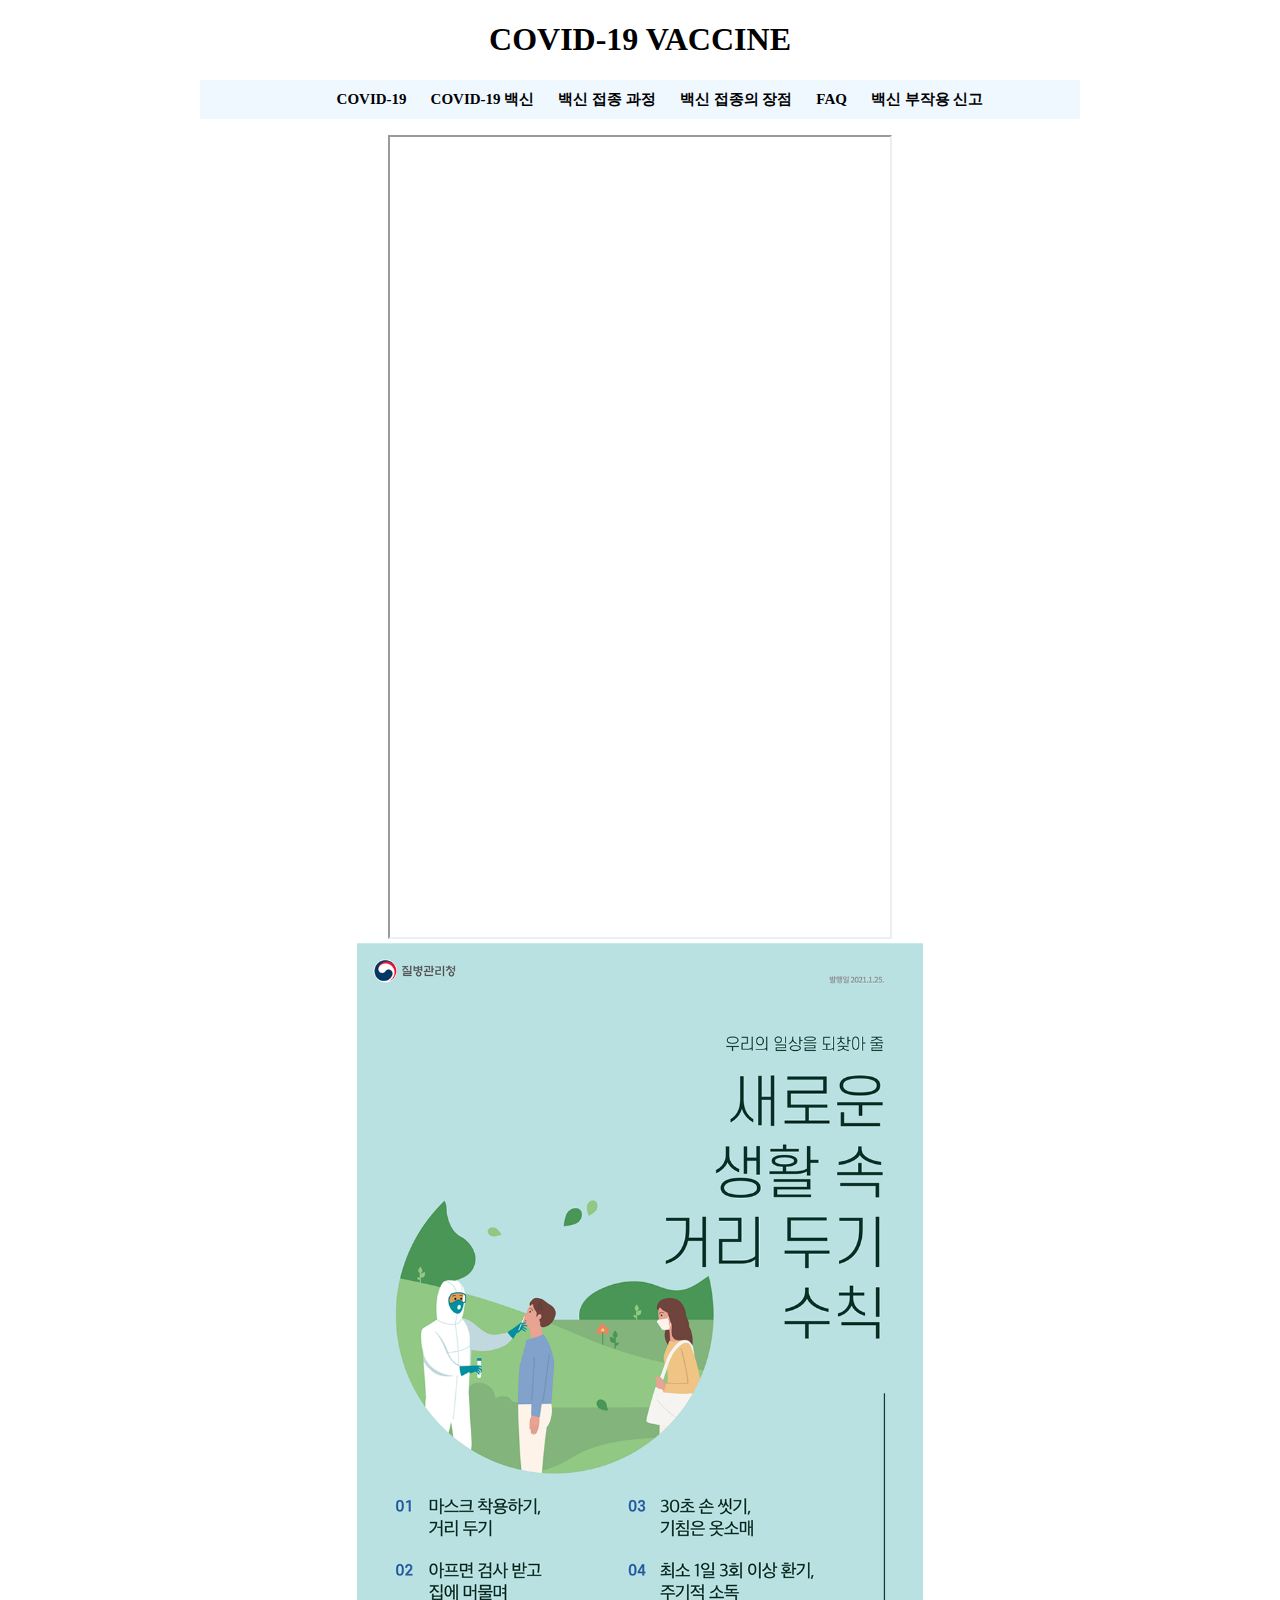
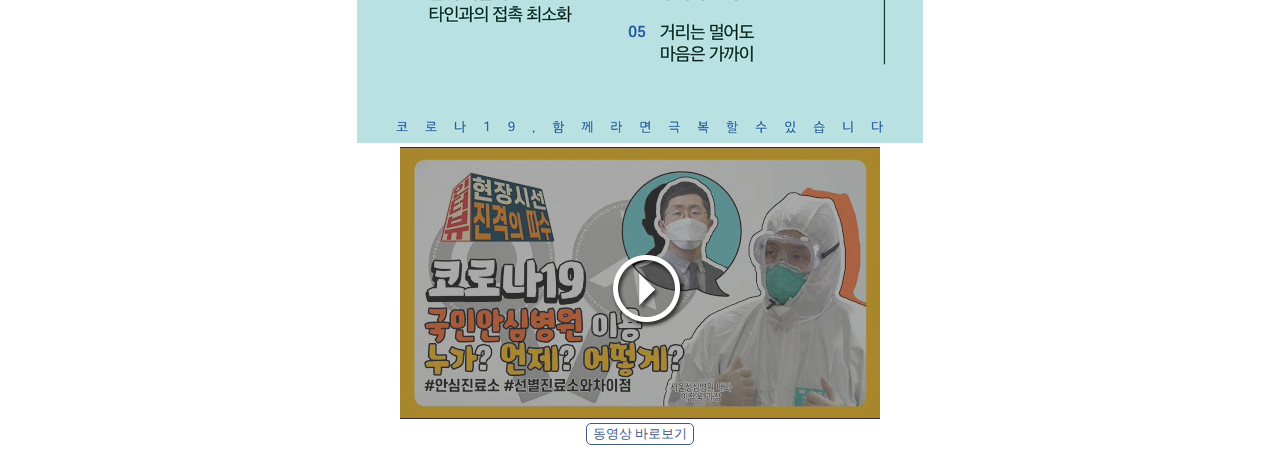
<file: index.html>
<!DOCTYPE html>
<html>
  <head>
    <meta charset="UTF-8" />
    <title style="text-align: center">COVID-19 VACCINE</title>
    <link href="index.css" type="text/css" rel="stylesheet" />
    <script>
      function load(URL) {
        window.open(URL, "_blank");
      }
    </script>
  </head>
  <body>
    <header>
      <h1><a href="index.html">COVID-19 VACCINE</a></h1>
    </header>
    <nav id="menubar">
      <ul>
        <li><a href="listbar/list1.html">COVID-19</a></li>
        <li><a href="listbar/list2.html">COVID-19 백신</a></li>
        <li><a href="listbar/list3.html">백신 접종 과정</a></li>
        <li><a href="listbar/list4.html">백신 접종의 장점</a></li>
        <li><a href="listbar/list5.html">FAQ</a></li>
        <li>
          <a
            href="https://nip.kdca.go.kr/irgd/information.do?MnLv1=2&MnLv2=5"
            target="_blank"
            >백신 부작용 신고</a
          >
        </li>
      </ul>
    </nav>
    <div id="mid">
      <iframe
        src="http://ncov.mohw.go.kr/"
        name="left"
        width="500"
        height="800"
        target="_blank"
      >
      </iframe>

      <a target="_blank" href="http://ncov.mohw.go.kr/baroView4.do">
        <img id="img" src="./Media/covid_poster.png" />
      </a>
      <img src="./Media/go_vod_baroview.png" />
      <div style="display: block; text-align: center">
        <button id="media_button">
          <a
            style="text-decoration: none; color: #405985"
            href="javascript:load('https://www.youtube.com/watch?v=n9oKaI-ChX8&t=7s')"
          >
            동영상 바로보기
          </a>
        </button>
      </div>
    </div>
  </body>
</html>
</file>
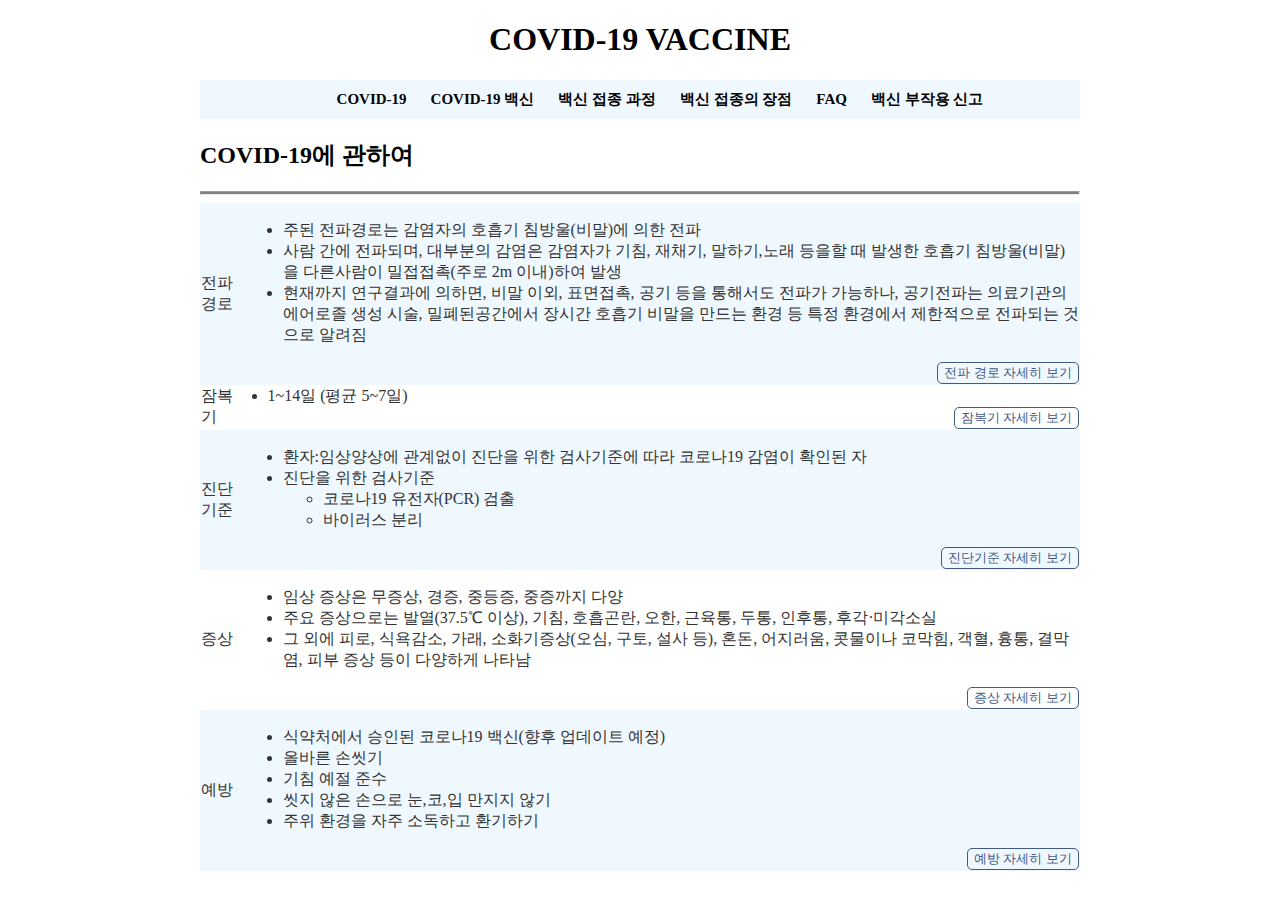
<file: listbar/list1.html>
<!DOCTYPE html>
<html>
  <head>
    <meta charset="UTF-8" />
    <title style="text-align: center">COVID-19 VACCINE</title>
    <link href="../index.css" type="text/css" rel="stylesheet" />
  </head>
  <body>
    <style>
      button {
        float: right;
        border: 1px solid #405985;
        border: 1px solid #405985;
        border-radius: 5px;
        background-color: transparent;
      }
      a {
        color: #405985;
        text-decoration: none;
      }
      tbody tr:nth-child(odd) {
        background: aliceblue;
      }
    </style>
    <script>
      function list(a) {
        document.write("<ul>");
        for (var i = 0; i < a.length; i++) {
          document.write("<li>" + a[i] + "</li>");
        }
        document.write("</ul>");
      }
    </script>
    <header>
      <h1><a href="../index.html">COVID-19 VACCINE</a></h1>
    </header>

    <nav id="menubar">
      <ul>
        <li><a href="list1.html">COVID-19</a></li>
        <li><a href="list2.html">COVID-19 백신</a></li>
        <li><a href="list3.html">백신 접종 과정</a></li>
        <li><a href="list4.html">백신 접종의 장점</a></li>
        <li><a href="list5.html">FAQ</a></li>
        <li>
          <a
            href="https://nip.kdca.go.kr/irgd/information.do?MnLv1=2&MnLv2=5"
            target="_blank"
            >백신 부작용 신고</a
          >
        </li>
      </ul>
    </nav>
    <h2>COVID-19에 관하여</h2>
    <hr id="main_line" />
    <nav>
      <table id="covid-table">
        <tbody>
          <tr>
            <td>전파경로</td>
            <td>
              <script>
                a = [
                  "주된 전파경로는 감염자의 호흡기 침방울(비말)에 의한 전파",
                  "사람 간에 전파되며, 대부분의 감염은 감염자가 기침, 재채기, 말하기,노래 등을할 때 발생한 호흡기 침방울(비말)을 다른사람이 밀접접촉(주로 2m 이내)하여 발생",
                  "현재까지 연구결과에 의하면, 비말 이외, 표면접촉, 공기 등을 통해서도 전파가 가능하나, 공기전파는 의료기관의에어로졸 생성 시술, 밀폐된공간에서 장시간 호흡기 비말을 만드는 환경 등 특정 환경에서 제한적으로 전파되는 것으로 알려짐",
                ];
                list(a);
              </script>
              <button>
                <a
                  target="_blank"
                  href="https://korean.cdc.gov/coronavirus/2019-ncov/prevent-getting-sick/how-covid-spreads.html"
                  >전파 경로 자세히 보기</a
                >
              </button>
            </td>
          </tr>
          <tr>
            <td>잠복기</td>
            <td>
              <li style="margin-left: 25px">1~14일 (평균 5~7일)</li>
              <button>
                <a
                  target="_blank"
                  href="https://www.coronaqna.com/incubation-period-of-covid-19"
                  >잠복기 자세히 보기</a
                >
              </button>
            </td>
          </tr>
          <tr>
            <td>진단 기준</td>
            <td>
              <ul>
                <li>
                  환자:임상양상에 관계없이 진단을 위한 검사기준에 따라 코로나19
                  감염이 확인된 자
                </li>
                <li>
                  진단을 위한 검사기준
                  <ul>
                    <li>코로나19 유전자(PCR) 검출</li>
                    <li>바이러스 분리</li>
                  </ul>
                </li>
              </ul>
              <button>
                <a target="_blank" href="http://ncov.mohw.go.kr/baroView3.do"
                  >진단기준 자세히 보기</a
                >
              </button>
            </td>
          </tr>
          <tr>
            <td>증상</td>
            <td>
              <ul>
                <li>임상 증상은 무증상, 경증, 중등증, 중증까지 다양</li>
                <li>
                  주요 증상으로는 발열(37.5℃ 이상), 기침, 호흡곤란, 오한,
                  근육통, 두통, 인후통, 후각·미각소실
                </li>
                <li>
                  그 외에 피로, 식욕감소, 가래, 소화기증상(오심, 구토, 설사 등),
                  혼돈, 어지러움, 콧물이나 코막힘, 객혈, 흉통, 결막염, 피부 증상
                  등이 다양하게 나타남
                </li>
              </ul>
              <button>
                <a
                  target="_blank"
                  href="http://ncov.mohw.go.kr/shBoardView.do?brdId=3&brdGubun=38&ncvContSeq=3483"
                  >증상 자세히 보기</a
                >
              </button>
            </td>
          </tr>
          <tr>
            <td>예방</td>
            <td>
              <ul>
                <li>식약처에서 승인된 코로나19 백신(향후 업데이트 예정)</li>
                <li>올바른 손씻기</li>
                <li>기침 예절 준수</li>
                <li>씻지 않은 손으로 눈,코,입 만지지 않기</li>
                <li>주위 환경을 자주 소독하고 환기하기</li>
              </ul>
              <button>
                <a target="_blank" href="http://ncov.mohw.go.kr/baroView4.do"
                  >예방 자세히 보기</a
                >
              </button>
            </td>
          </tr>
        </tbody>
      </table>
    </nav>
  </body>
</html>
</file>
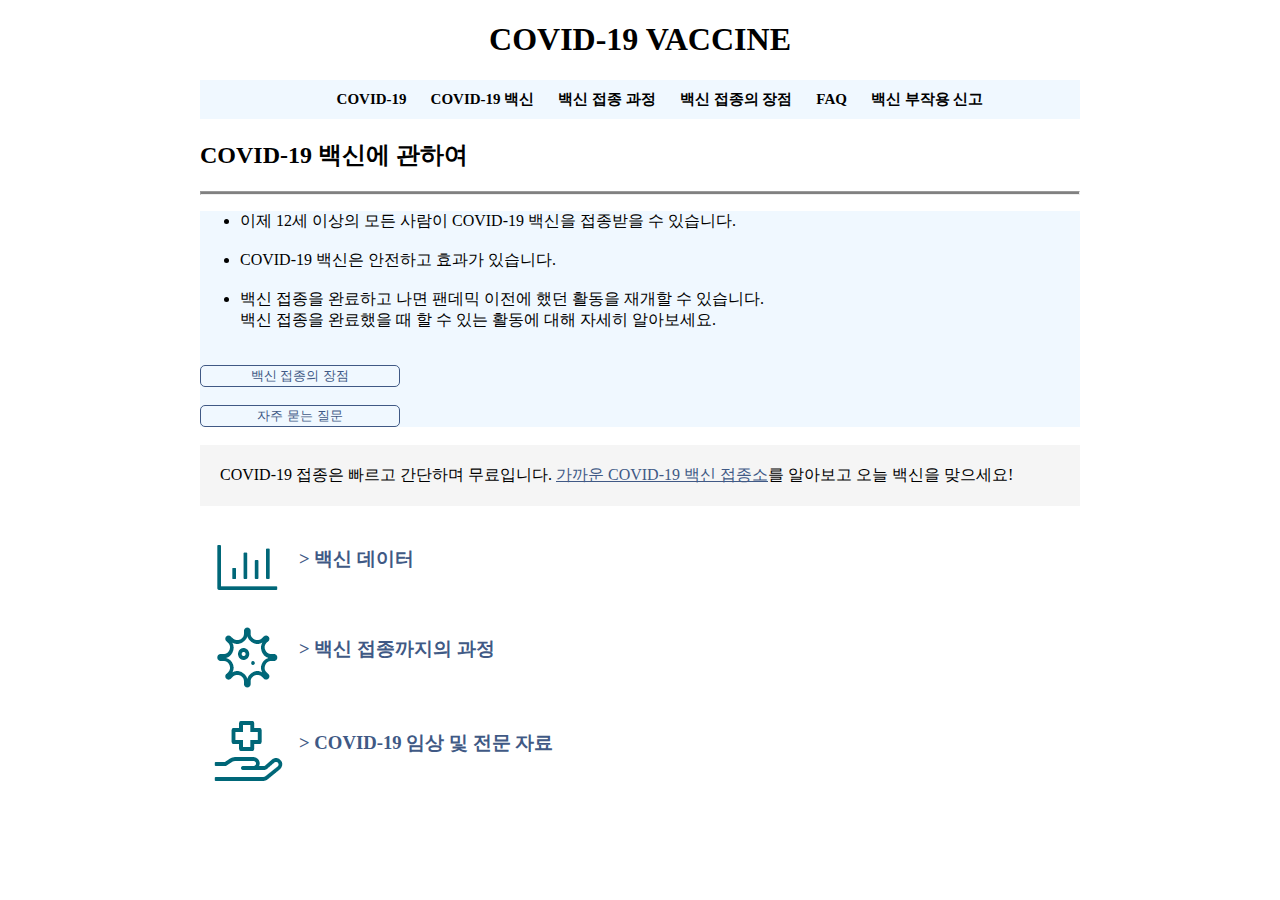
<file: listbar/list2.html>
<!DOCTYPE html>
<html>
  <head>
    <meta charset="UTF-8" />
    <title style="text-align: center">COVID-19 VACCINE</title>
    <link href="../index.css" type="text/css" rel="stylesheet" />
  </head>
  <body>
    <style>
      #intro {
        background-color: aliceblue;
      }

      .intro_button {
        width: 200px;
        display: block;
        color: #405985;
        border: 1px solid #405985;
        border-radius: 5px;
        background-color: transparent;
      }
      button {
        text-align: center;
      }
      button a {
        text-decoration: none;
        color: #405985;
      }
      table a {
        text-decoration: none;
        color: #405985;
      }
    </style>
    <header>
      <h1><a href="../index.html">COVID-19 VACCINE</a></h1>
    </header>
    <nav id="menubar">
      <ul>
        <li><a href="list1.html">COVID-19</a></li>
        <li><a href="list2.html">COVID-19 백신</a></li>
        <li><a href="list3.html">백신 접종 과정</a></li>
        <li><a href="list4.html">백신 접종의 장점</a></li>
        <li><a href="list5.html">FAQ</a></li>
        <li>
          <a
            href="https://nip.kdca.go.kr/irgd/information.do?MnLv1=2&MnLv2=5"
            target="_blank"
            >백신 부작용 신고</a
          >
        </li>
      </ul>
    </nav>
    <h2>COVID-19 백신에 관하여</h2>
    <hr id="main_line" />
    <nav>
      <div id="intro">
        <ul>
          <li>
            이제 12세 이상의 모든 사람이 COVID-19 백신을 접종받을 수 있습니다.
          </li>
          <br />
          <li>COVID-19 백신은 안전하고 효과가 있습니다.</li>
          <br />
          <li>
            백신 접종을 완료하고 나면 팬데믹 이전에 했던 활동을 재개할 수
            있습니다.<br />
            백신 접종을 완료했을 때 할 수 있는 활동에 대해 자세히 알아보세요.
          </li>
          <br />
        </ul>
        <button class="intro_button">
          <a href="list4.html">백신 접종의 장점</a>
        </button>
        <br />
        <button class="intro_button">
          <a href="list5.html">자주 묻는 질문</a>
        </button>
      </div>

      <br />
      <div style="padding: 20px; background-color: #f5f5f5">
        COVID-19 접종은 빠르고 간단하며 무료입니다.
        <a
          style="color: #405985"
          target="_blank"
          href="https://www.vaccines.gov/"
          >가까운 COVID-19 백신 접종소</a
        >를 알아보고 오늘 백신을 맞으세요!
      </div>
      <br />

      <table>
        <tr>
          <td><img src="../Media/chart.png" alt="없음" /></td>
          <td>
            <a
              href="https://covid.cdc.gov/covid-data-tracker/#vaccinations_vacc-total-admin-rate-total"
              ><h3>> 백신 데이터</h3></a
            ><br />
          </td>
        </tr>
        <tr>
          <td><img src="../Media/vaccinepng.png" alt="없음" /></td>
          <td>
            <a href="list3.html"> <h3>> 백신 접종까지의 과정</h3></a><br />
          </td>
        </tr>
        <tr>
          <td><img src="../Media/care.png" alt="없음" /></td>
          <td>
            <a href="https://www.cdc.gov/vaccines/covid-19/index.html">
              <h3>> COVID-19 임상 및 전문 자료</h3></a
            ><br />
          </td>
        </tr>
      </table>
    </nav>
  </body>
</html>
</file>
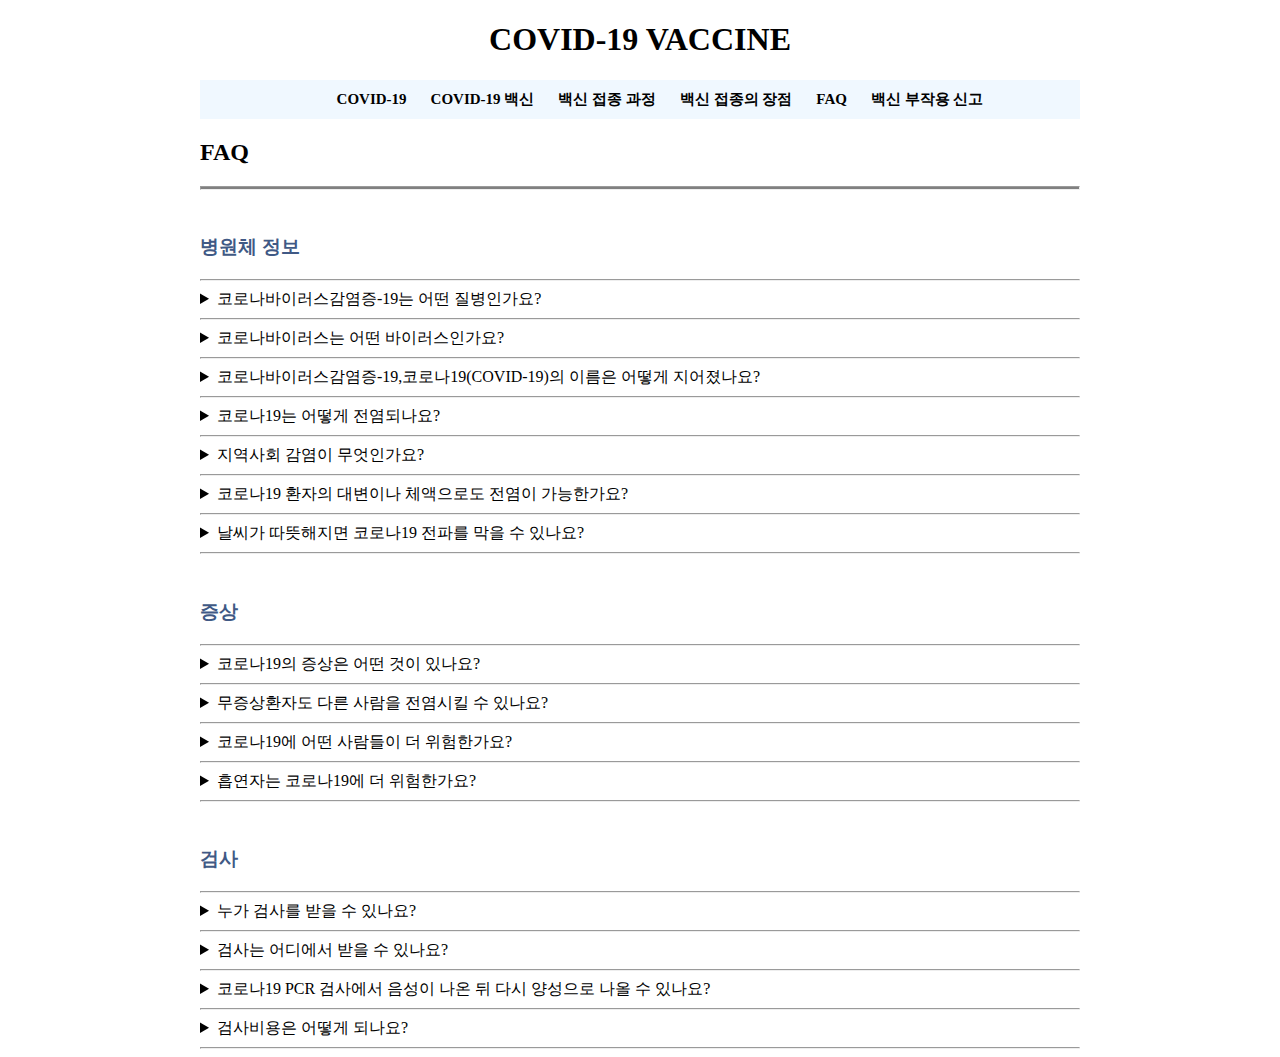
<file: listbar/list5.html>
<!DOCTYPE html>
<html>
  <head>
    <meta charset="UTF-8" />
    <title style="text-align: center">COVID-19 VACCINE</title>
    <link href="../index.css" type="text/css" rel="stylesheet" />
    <style>
      #in {
        background: #f3f4f5;
        color: #444;
        padding: 1px;
      }
      h3 {
        color: #405985;
      }

      details:hover {
        background: aliceblue;
      }
    </style>
  </head>
  <body>
    <script>
      function QA(title, a) {
        document.write(" <br /><h3>" + title + "</h3><hr />");
        for (var i = 0; i < a.length; i++) {
          document.write("<details >");
          document.write("<summary>" + a[i].Q + "</summary>");
          document.write('<div id="in" ><hr>' + a[i].A + "</div>");
          document.write("</details><hr>");
        }
      }
    </script>
    <header>
      <h1><a href="../index.html">COVID-19 VACCINE</a></h1>
    </header>
    <nav id="menubar">
      <ul>
        <li><a href="list1.html">COVID-19</a></li>
        <li><a href="list2.html">COVID-19 백신</a></li>
        <li><a href="list3.html">백신 접종 과정</a></li>
        <li><a href="list4.html">백신 접종의 장점</a></li>
        <li><a href="list5.html">FAQ</a></li>
        <li>
          <a
            href="https://nip.kdca.go.kr/irgd/information.do?MnLv1=2&MnLv2=5"
            target="_blank"
            >백신 부작용 신고</a
          >
        </li>
      </ul>
    </nav>
    <h2>FAQ</h2>
    <hr id="main_line" />

    <script>
      obj1 = [
        {
          Q: "코로나바이러스감염증-19는 어떤 질병인가요?",
          A: "<ul><li>코로나바이러스감염증-19(코로나19)는 과거에 발견되지 않았던 새로운 코로나 바이러스인 SARS-CoV-2에 의해 발생하는 호흡기 감염병입니다. 이 바이러스에 감염되면 무증상부터 중증에 이르기까지 다양한 임상증상이 나타날 수 있습니다.</li><li> 이 새로운 바이러스와 질병은 2019년 12월 중국 우한에서 처음 보고되었고, 현재 전 세계에 확산되었습니다.</li></ul>",
        },
        {
          Q: "코로나바이러스는 어떤 바이러스인가요?",
          A: " <ul><li>코로나바이러스는 동물 및 사람에게 전파될 수 있는 바이러스로 그 중 사람에게 전파가능한 사람 코로나바이러스는 기존에 6종이 알려져 있습니다.</li><li>이 중 4종은 감기와 같은 질병을 일으키는 바이러스이며, 나머지 2종은 각각 MERS-CoV와 SARS-CoV로 알려져 있습니다.</li><li> 이번 유행의 원인 바이러스는 새로운 코로나바이러스(SARS-CoV-2)로 공개된 염기서열 분석을 통해 코로나19 바이러스가 박쥐유래 사스유사 바이러스와 89.1% 일치하는 것을 확인하였습니다.</li></ul>",
        },
        {
          Q: "코로나바이러스감염증-19,코로나19(COVID-19)의 이름은 어떻게 지어졌나요?",
          A: " <ul><li>2020년 2월 11일, 세계보건기구(WHO)에서는 중국 우한에서 최초 확인된 2019 신종 코로나바이러스 감염증에 대한 공식 명칭을 발표했습니다.이 감염증의 새 명칭은 코로나바이러스 감염증 2019(Coronavirus disease-2019)이며, 줄임말로 코로나19(COVID-19)입니다.</li><li>COVID-19에서 'CO'는 '코로나'를 나타내며 'VI'는 '바이러스', 'D'는 감염증을 나타냅니다. 이 감염증의 명칭은 세계보건기구(WHO) 감염병 명명 지침에 따라 지어졌습니다.</li><li>출처: CDC, FAQ Coronavirus Disease 2019 Basics</li></ul>",
        },
        {
          Q: "코로나19는 어떻게 전염되나요?",
          A: "<ul><li>코로나19를 일으키는 바이러스는 사람에서 사람으로 전파되며 주로 환자와 직접 접촉 또는 호흡기를 통해 배출되는 비말에 의해 전염됩니다. 다시 말해서 코로나19에 감염된 사람이 말을 하거나, 기침이나 재채기, 노래 등을 할 때 생성된 비말이 근처에 있는 사람들의 호흡기에 직접 닿거나, 비말이 묻은 손 또는 물건 등을 만진 뒤 눈, 코 또는 입을 만질 때 전염될 수 있습니다.<li> 또한 공기 감염은 흔하지 않으나 의료기관의 에어로졸 생성 시술이나 밀폐된 공간에서 장시간 호흡기 비말을 만드는 환경 등 특수상황에서 보통 비말이 도달하는 거리(2미터) 이상까지 바이러스 전파가 가능할 수 있습니다.</li></li></ul>",
        },
        {
          Q: "지역사회 감염이 무엇인가요?",
          A: "<ul><li>지역사회 감염은 지역사회에서 감염자가 발생하였지만 발생 지역 방문이나 확진자와의 접촉력 없이, 언제 어디에서 감염되었는지 역학적 연관성이 확인되지 않은 감염을 말합니다.</li></ul>",
        },
        {
          Q: "코로나19 환자의 대변이나 체액으로도 전염이 가능한가요?",
          A: "<ul><li>환자의 대변에서 코로나19 바이러스가 검출되었다는 보고가 있었지만, 현재까지 환자의 대변으로 인해 코로나19가 전염된 사례는 보고되지 않았습니다. 추가로 물이나 하수오물 같은 환경에서 바이러스가 생존할 수 있다는 증거도 발견되지 않았습니다.</li><li>혈액, 뇌척수액, 소변, 타액, 눈물 및 결막 분비물 등의 체액</li></ul>",
        },
        {
          Q: "날씨가 따뜻해지면 코로나19 전파를 막을 수 있나요?",
          A: "<ul><li>일반적으로 코로나바이러스는 저온의 건조한 환경보다 고온 다습한 환경에서 생존 기간이 더 짧습니다. 하지만 코로나19 바이러스에 대한 직접적인 온도와 관련된 자료와 바이러스 비활성화에 관련된 온도 정보는 아직까지 부족합니다.</li><li>제한적이지만, 위도, 온도, 습도에 따른 코로나19의 분포 양상이 계절성 호흡기 바이러스의 양상과 비슷하다는 연구 보고가 있었습니다.</li></ul>",
        },
      ];
      obj2 = [
        {
          Q: "코로나19의 증상은 어떤 것이 있나요?",
          A: "<ul><li>코로나19의 가장 흔한 증상은 발열, 마른 기침, 피로이며 그 외에 후각 및 미각 소실, 근육통, 인후통, 콧물, 코막힘, 두통, 결막염, 설사, 피부 증상 등 다양한 증상이 나타날 수 있습니다.</li><li> 이러한 증상은 보통 경미하고 점진적으로 나타납니다. 어떤 사람들은 감염되어도 매우 약한 증상만 나타날 수 있습니다.</li><li>대부분의 환자들(약 80%)은 특별한 치료 없이 회복되나, 5명 중 1명 정도는 중증으로 진행할 수 있습니다. 고령자나 고혈압, 심폐질환, 당뇨병이나 암과 같은 기저질환이 있는 사람들은 중증으로 진행될 가능성이 높습니다.</li> </ul>",
        },
        {
          Q: "무증상환자도 다른 사람을 전염시킬 수 있나요?",
          A: " <ul><li>코로나19의 주요 전파 방법은 코로나19에 감염된 사람이 숨을 내쉬거나, 기침이나 재채기를 할 때 생성되는 호흡기 비말이 근처에 있는 사람들의 호흡기에 직접 닿거나, 비말이 묻은 손 또는 물건 등을 만진 뒤 눈, 코 또는 입을 만질 때 점막을 통해 전염되는 것입니다.</li><li> 코로나19의 많은 환자들은 가벼운 증상만을 경험하지만, 증상이 가벼운 환자의 일부는 질환의 초기라서 증상이 약하게 나타나는 것일 수 있습니다. 경미한 기침 증상만 있거나, 증상을 잘 느끼지 못하는 사람의 경우에도 전염이 가능하다고 알려져 있습니다.</li><li>무증상의 경우에도 전염이 가능하다는 연구가 있으나 아직까지 정확하게 알려지지 않아 추가 연구결과가 발표되면 공유할 예정입니다.</li></ul>",
        },
        {
          Q: "코로나19에 어떤 사람들이 더 위험한가요?",
          A: " <ul><li>코로나 19는 아직까지 명확하게 알려지지 않았지만, 지금까지 연구된 결과에 의하면 65세 이상의 노인, 장기 요양 시설 생활자, 기저질환(만성 폐질환, 천식, 심폐질환, 면역억제자, 비만, 당뇨병, 만성 신장 질환, 만성 간질환, 흡연자 등)을 가진 사람들에게 더 위험할 수 있습니다.</li></ul>",
        },
        {
          Q: "흡연자는 코로나19에 더 위험한가요?",
          A: " <ul><li>흡연자가 담배를 피우기 위해 손가락이나 담배가 입술에 닿을 때, 오염된 손가락이나 담배에 있던 바이러스가 손에서 입으로 전염될 가능성이 높아집니다.</li><li>흡연자는 폐기능이 떨어져 있거나, 폐 질환이 동반되는 경우가 있으므로 코로나19에 걸리면 비흡연자에 비해 중증으로 진행할 위험도가 높습니다.</li></ul>",
        },
      ];
      obj3 = [
        {
          Q: "누가 검사를 받을 수 있나요?",
          A: "다음에 해당하는 경우 적극적 검사 권고(조사대상 유증상자 1로 신고)<ol><li>가족(동거인) 또는 동일시설 생활자가 코로나19 임상증상이 있는 경우</li><li>해외에서 입국한지 14일 이내의 가족(동거인), 친구, 지인과 접촉한 경우</li><li>지역사회 유행 양상 고려하여 확진자가 발생한 기관 또는 장소 방문력이 있는 경우</li><li>응급선별검사, 신속항원검사 또는 자가검사 결과 양성인 경우</li> </ol>",
        },
        {
          Q: "검사는 어디에서 받을 수 있나요?",
          A: " <ul><li>검체 채취가 가능한 선별진료소 및 일반 의료기관에서 검사를 받으실 수 있습니다.</li><li>질병관리청 홈페이지에서 진료 가능한 선별진료소를 확인할 수 있습니다.</li><li>자세한 문의사항은 질병관리청 콜센터(☎1339, 지역번호＋120) 또는 보건소와 상담해 주시기 바랍니다.</li></ul>",
        },
        {
          Q: "코로나19 PCR 검사에서 음성이 나온 뒤 다시 양성으로 나올 수 있나요?",
          A: " <ul><li>PCR 검사가 음성 결과가 나왔다면, 검사 대상자의 검체에서 코로나19 바이러스가 검출되지 않았음을 의미합니다.</li><li> 검체의 질이나 양이 부적합한 경우, 감염의 초기나 너무 늦은 시기에 검체가 채취된 경우, 검체가 부적합하게 배송되거나 다루어진 경우, 검사의 기술적 오류 등으로 인해 코로나19 환자에서 결과가 음성으로 나올 수 있습니다. 이후 다시 시행된 검사에서 다시 양성으로 판정될 수 있습니다.</li></ul>",
        },
        {
          Q: "검사비용은 어떻게 되나요?",
          A: " <ul><li>의사환자 및 조사대상 유증상자로 신고한 경우는 검사비용의 본인부담금이 발생하지 않습니다. 다만, 일반진찰, X-ray 검사 등 다른 진료비용은 본인이 부담합니다.</li><li> 단, 응급상황에서 실시한 응급용 선별검사 또는 확진검사의 경우▶ 환자 본인부담금이 발생합니다.▶ KTAS 1.2 등급 또는 KTAS 3 등급 중 6시간 이상 지연할 수 없는 응급수술이 필요한 경우</li><li>응급용 선별검사의 본인 부담률은 법령에서 정한 해당 환자의 본인 부담률을 따릅니다.▶ 사회적 거리두기 단계, 역학적 연관성, 증상 유무, 지역과 관계없이 보건소 선별진료소 및 임시선별검사소에서 무료로 코로나19 진단검사 가능(별도공지 시 까지)</li></ul>",
        },
      ];
      QA("병원체 정보", obj1);
      QA("증상", obj2);
      QA("검사", obj3);
    </script>
  </body>
</html>
</file>
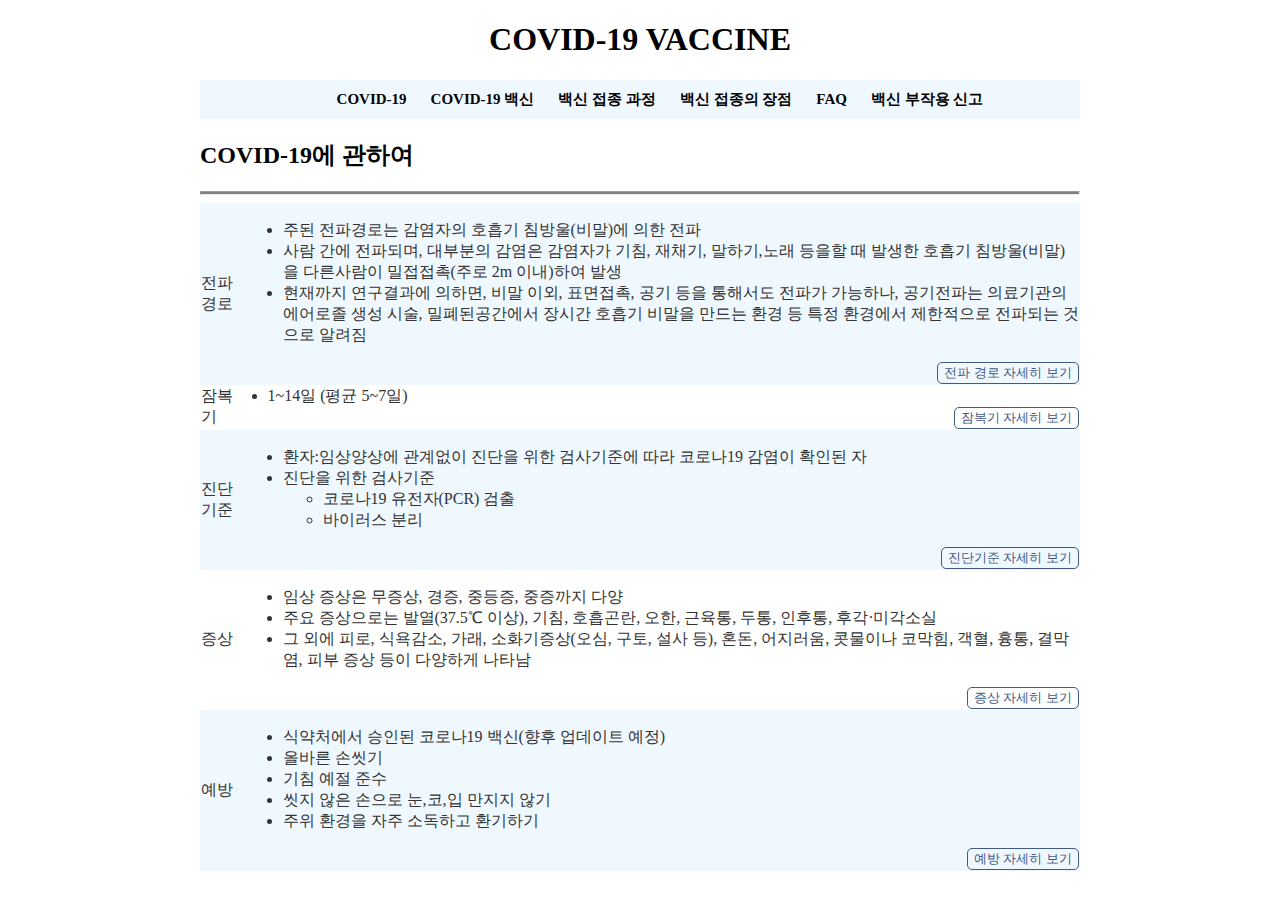
<file: html/listbar/list1.html>
<!DOCTYPE html>
<html>
  <head>
    <meta charset="UTF-8" />
    <title style="text-align: center">COVID-19 VACCINE</title>
    <link href="../../index.css" type="text/css" rel="stylesheet" />
  </head>
  <body>
    <style>
      button {
        float: right;
        border: 1px solid #405985;
        border: 1px solid #405985;
        border-radius: 5px;
        background-color: transparent;
      }
      a {
        color: #405985;
        text-decoration: none;
      }
      tbody tr:nth-child(odd) {
        background: aliceblue;
      }
    </style>
    <script>
      function list(a) {
        document.write("<ul>");
        for (var i = 0; i < a.length; i++) {
          document.write("<li>" + a[i] + "</li>");
        }
        document.write("</ul>");
      }
    </script>
    <header>
      <h1><a href="../index.html">COVID-19 VACCINE</a></h1>
    </header>

    <nav id="menubar">
      <ul>
        <li><a href="list1.html">COVID-19</a></li>
        <li><a href="list2.html">COVID-19 백신</a></li>
        <li><a href="list3.html">백신 접종 과정</a></li>
        <li><a href="list4.html">백신 접종의 장점</a></li>
        <li><a href="list5.html">FAQ</a></li>
        <li>
          <a
            href="https://nip.kdca.go.kr/irgd/information.do?MnLv1=2&MnLv2=5"
            target="_blank"
            >백신 부작용 신고</a
          >
        </li>
      </ul>
    </nav>
    <h2>COVID-19에 관하여</h2>
    <hr id="main_line" />
    <nav>
      <table id="covid-table">
        <tbody>
          <tr>
            <td>전파경로</td>
            <td>
              <script>
                a = [
                  "주된 전파경로는 감염자의 호흡기 침방울(비말)에 의한 전파",
                  "사람 간에 전파되며, 대부분의 감염은 감염자가 기침, 재채기, 말하기,노래 등을할 때 발생한 호흡기 침방울(비말)을 다른사람이 밀접접촉(주로 2m 이내)하여 발생",
                  "현재까지 연구결과에 의하면, 비말 이외, 표면접촉, 공기 등을 통해서도 전파가 가능하나, 공기전파는 의료기관의에어로졸 생성 시술, 밀폐된공간에서 장시간 호흡기 비말을 만드는 환경 등 특정 환경에서 제한적으로 전파되는 것으로 알려짐",
                ];
                list(a);
              </script>
              <button>
                <a
                  target="_blank"
                  href="https://korean.cdc.gov/coronavirus/2019-ncov/prevent-getting-sick/how-covid-spreads.html"
                  >전파 경로 자세히 보기</a
                >
              </button>
            </td>
          </tr>
          <tr>
            <td>잠복기</td>
            <td>
              <li style="margin-left: 25px">1~14일 (평균 5~7일)</li>
              <button>
                <a
                  target="_blank"
                  href="https://www.coronaqna.com/incubation-period-of-covid-19"
                  >잠복기 자세히 보기</a
                >
              </button>
            </td>
          </tr>
          <tr>
            <td>진단 기준</td>
            <td>
              <ul>
                <li>
                  환자:임상양상에 관계없이 진단을 위한 검사기준에 따라 코로나19
                  감염이 확인된 자
                </li>
                <li>
                  진단을 위한 검사기준
                  <ul>
                    <li>코로나19 유전자(PCR) 검출</li>
                    <li>바이러스 분리</li>
                  </ul>
                </li>
              </ul>
              <button>
                <a target="_blank" href="http://ncov.mohw.go.kr/baroView3.do"
                  >진단기준 자세히 보기</a
                >
              </button>
            </td>
          </tr>
          <tr>
            <td>증상</td>
            <td>
              <ul>
                <li>임상 증상은 무증상, 경증, 중등증, 중증까지 다양</li>
                <li>
                  주요 증상으로는 발열(37.5℃ 이상), 기침, 호흡곤란, 오한,
                  근육통, 두통, 인후통, 후각·미각소실
                </li>
                <li>
                  그 외에 피로, 식욕감소, 가래, 소화기증상(오심, 구토, 설사 등),
                  혼돈, 어지러움, 콧물이나 코막힘, 객혈, 흉통, 결막염, 피부 증상
                  등이 다양하게 나타남
                </li>
              </ul>
              <button>
                <a
                  target="_blank"
                  href="http://ncov.mohw.go.kr/shBoardView.do?brdId=3&brdGubun=38&ncvContSeq=3483"
                  >증상 자세히 보기</a
                >
              </button>
            </td>
          </tr>
          <tr>
            <td>예방</td>
            <td>
              <ul>
                <li>식약처에서 승인된 코로나19 백신(향후 업데이트 예정)</li>
                <li>올바른 손씻기</li>
                <li>기침 예절 준수</li>
                <li>씻지 않은 손으로 눈,코,입 만지지 않기</li>
                <li>주위 환경을 자주 소독하고 환기하기</li>
              </ul>
              <button>
                <a target="_blank" href="http://ncov.mohw.go.kr/baroView4.do"
                  >예방 자세히 보기</a
                >
              </button>
            </td>
          </tr>
        </tbody>
      </table>
    </nav>
  </body>
</html>
</file>
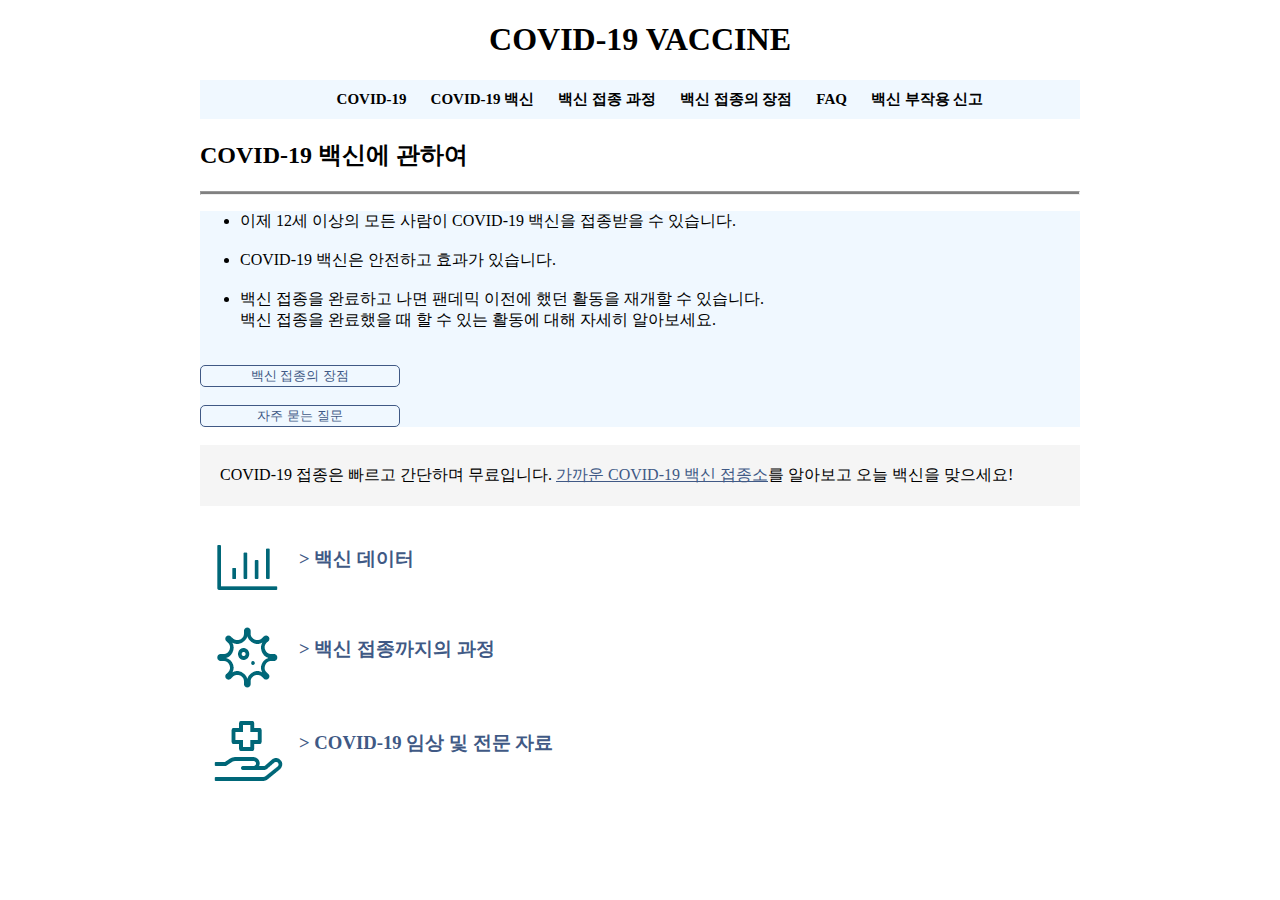
<file: html/listbar/list2.html>
<!DOCTYPE html>
<html>
  <head>
    <meta charset="UTF-8" />
    <title style="text-align: center">COVID-19 VACCINE</title>
    <link href="../../index.css" type="text/css" rel="stylesheet" />
  </head>
  <body>
    <style>
      #intro {
        background-color: aliceblue;
      }

      .intro_button {
        width: 200px;
        display: block;
        color: #405985;
        border: 1px solid #405985;
        border-radius: 5px;
        background-color: transparent;
      }
      button {
        text-align: center;
      }
      button a {
        text-decoration: none;
        color: #405985;
      }
      table a {
        text-decoration: none;
        color: #405985;
      }
    </style>
    <header>
      <h1><a href="../index.html">COVID-19 VACCINE</a></h1>
    </header>
    <nav id="menubar">
      <ul>
        <li><a href="list1.html">COVID-19</a></li>
        <li><a href="list2.html">COVID-19 백신</a></li>
        <li><a href="list3.html">백신 접종 과정</a></li>
        <li><a href="list4.html">백신 접종의 장점</a></li>
        <li><a href="list5.html">FAQ</a></li>
        <li>
          <a
            href="https://nip.kdca.go.kr/irgd/information.do?MnLv1=2&MnLv2=5"
            target="_blank"
            >백신 부작용 신고</a
          >
        </li>
      </ul>
    </nav>
    <h2>COVID-19 백신에 관하여</h2>
    <hr id="main_line" />
    <nav>
      <div id="intro">
        <ul>
          <li>
            이제 12세 이상의 모든 사람이 COVID-19 백신을 접종받을 수 있습니다.
          </li>
          <br />
          <li>COVID-19 백신은 안전하고 효과가 있습니다.</li>
          <br />
          <li>
            백신 접종을 완료하고 나면 팬데믹 이전에 했던 활동을 재개할 수
            있습니다.<br />
            백신 접종을 완료했을 때 할 수 있는 활동에 대해 자세히 알아보세요.
          </li>
          <br />
        </ul>
        <button class="intro_button">
          <a href="list4.html">백신 접종의 장점</a>
        </button>
        <br />
        <button class="intro_button">
          <a href="list5.html">자주 묻는 질문</a>
        </button>
      </div>

      <br />
      <div style="padding: 20px; background-color: #f5f5f5">
        COVID-19 접종은 빠르고 간단하며 무료입니다.
        <a
          style="color: #405985"
          target="_blank"
          href="https://www.vaccines.gov/"
          >가까운 COVID-19 백신 접종소</a
        >를 알아보고 오늘 백신을 맞으세요!
      </div>
      <br />

      <table>
        <tr>
          <td><img src="../Media/chart.png" alt="없음" /></td>
          <td>
            <a
              href="https://covid.cdc.gov/covid-data-tracker/#vaccinations_vacc-total-admin-rate-total"
              ><h3>> 백신 데이터</h3></a
            ><br />
          </td>
        </tr>
        <tr>
          <td><img src="../Media/vaccinepng.png" alt="없음" /></td>
          <td>
            <a href="list3.html"> <h3>> 백신 접종까지의 과정</h3></a><br />
          </td>
        </tr>
        <tr>
          <td><img src="../Media/care.png" alt="없음" /></td>
          <td>
            <a href="https://www.cdc.gov/vaccines/covid-19/index.html">
              <h3>> COVID-19 임상 및 전문 자료</h3></a
            ><br />
          </td>
        </tr>
      </table>
    </nav>
  </body>
</html>
</file>
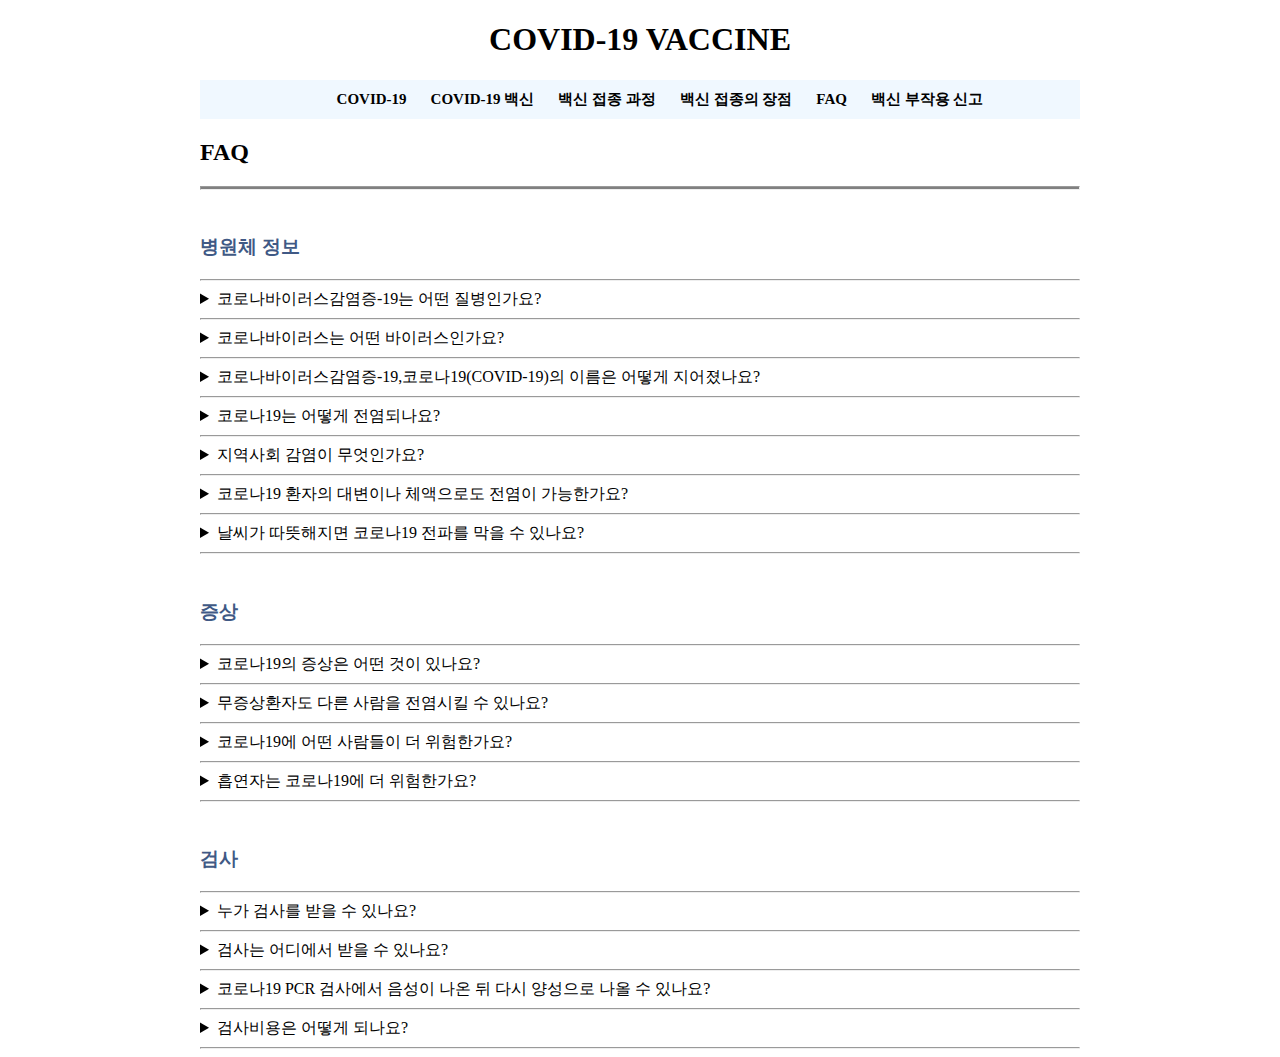
<file: html/listbar/list5.html>
<!DOCTYPE html>
<html>
  <head>
    <meta charset="UTF-8" />
    <title style="text-align: center">COVID-19 VACCINE</title>
    <link href="../../index.css" type="text/css" rel="stylesheet" />
    <style>
      #in {
        background: #f3f4f5;
        color: #444;
        padding: 1px;
      }
      h3 {
        color: #405985;
      }

      details:hover {
        background: aliceblue;
      }
    </style>
  </head>
  <body>
    <script>
      function QA(title, a) {
        document.write(" <br /><h3>" + title + "</h3><hr />");
        for (var i = 0; i < a.length; i++) {
          document.write("<details >");
          document.write("<summary>" + a[i].Q + "</summary>");
          document.write('<div id="in" ><hr>' + a[i].A + "</div>");
          document.write("</details><hr>");
        }
      }
    </script>
    <header>
      <h1><a href="../index.html">COVID-19 VACCINE</a></h1>
    </header>
    <nav id="menubar">
      <ul>
        <li><a href="list1.html">COVID-19</a></li>
        <li><a href="list2.html">COVID-19 백신</a></li>
        <li><a href="list3.html">백신 접종 과정</a></li>
        <li><a href="list4.html">백신 접종의 장점</a></li>
        <li><a href="list5.html">FAQ</a></li>
        <li>
          <a
            href="https://nip.kdca.go.kr/irgd/information.do?MnLv1=2&MnLv2=5"
            target="_blank"
            >백신 부작용 신고</a
          >
        </li>
      </ul>
    </nav>
    <h2>FAQ</h2>
    <hr id="main_line" />

    <script>
      obj1 = [
        {
          Q: "코로나바이러스감염증-19는 어떤 질병인가요?",
          A: "<ul><li>코로나바이러스감염증-19(코로나19)는 과거에 발견되지 않았던 새로운 코로나 바이러스인 SARS-CoV-2에 의해 발생하는 호흡기 감염병입니다. 이 바이러스에 감염되면 무증상부터 중증에 이르기까지 다양한 임상증상이 나타날 수 있습니다.</li><li> 이 새로운 바이러스와 질병은 2019년 12월 중국 우한에서 처음 보고되었고, 현재 전 세계에 확산되었습니다.</li></ul>",
        },
        {
          Q: "코로나바이러스는 어떤 바이러스인가요?",
          A: " <ul><li>코로나바이러스는 동물 및 사람에게 전파될 수 있는 바이러스로 그 중 사람에게 전파가능한 사람 코로나바이러스는 기존에 6종이 알려져 있습니다.</li><li>이 중 4종은 감기와 같은 질병을 일으키는 바이러스이며, 나머지 2종은 각각 MERS-CoV와 SARS-CoV로 알려져 있습니다.</li><li> 이번 유행의 원인 바이러스는 새로운 코로나바이러스(SARS-CoV-2)로 공개된 염기서열 분석을 통해 코로나19 바이러스가 박쥐유래 사스유사 바이러스와 89.1% 일치하는 것을 확인하였습니다.</li></ul>",
        },
        {
          Q: "코로나바이러스감염증-19,코로나19(COVID-19)의 이름은 어떻게 지어졌나요?",
          A: " <ul><li>2020년 2월 11일, 세계보건기구(WHO)에서는 중국 우한에서 최초 확인된 2019 신종 코로나바이러스 감염증에 대한 공식 명칭을 발표했습니다.이 감염증의 새 명칭은 코로나바이러스 감염증 2019(Coronavirus disease-2019)이며, 줄임말로 코로나19(COVID-19)입니다.</li><li>COVID-19에서 'CO'는 '코로나'를 나타내며 'VI'는 '바이러스', 'D'는 감염증을 나타냅니다. 이 감염증의 명칭은 세계보건기구(WHO) 감염병 명명 지침에 따라 지어졌습니다.</li><li>출처: CDC, FAQ Coronavirus Disease 2019 Basics</li></ul>",
        },
        {
          Q: "코로나19는 어떻게 전염되나요?",
          A: "<ul><li>코로나19를 일으키는 바이러스는 사람에서 사람으로 전파되며 주로 환자와 직접 접촉 또는 호흡기를 통해 배출되는 비말에 의해 전염됩니다. 다시 말해서 코로나19에 감염된 사람이 말을 하거나, 기침이나 재채기, 노래 등을 할 때 생성된 비말이 근처에 있는 사람들의 호흡기에 직접 닿거나, 비말이 묻은 손 또는 물건 등을 만진 뒤 눈, 코 또는 입을 만질 때 전염될 수 있습니다.<li> 또한 공기 감염은 흔하지 않으나 의료기관의 에어로졸 생성 시술이나 밀폐된 공간에서 장시간 호흡기 비말을 만드는 환경 등 특수상황에서 보통 비말이 도달하는 거리(2미터) 이상까지 바이러스 전파가 가능할 수 있습니다.</li></li></ul>",
        },
        {
          Q: "지역사회 감염이 무엇인가요?",
          A: "<ul><li>지역사회 감염은 지역사회에서 감염자가 발생하였지만 발생 지역 방문이나 확진자와의 접촉력 없이, 언제 어디에서 감염되었는지 역학적 연관성이 확인되지 않은 감염을 말합니다.</li></ul>",
        },
        {
          Q: "코로나19 환자의 대변이나 체액으로도 전염이 가능한가요?",
          A: "<ul><li>환자의 대변에서 코로나19 바이러스가 검출되었다는 보고가 있었지만, 현재까지 환자의 대변으로 인해 코로나19가 전염된 사례는 보고되지 않았습니다. 추가로 물이나 하수오물 같은 환경에서 바이러스가 생존할 수 있다는 증거도 발견되지 않았습니다.</li><li>혈액, 뇌척수액, 소변, 타액, 눈물 및 결막 분비물 등의 체액</li></ul>",
        },
        {
          Q: "날씨가 따뜻해지면 코로나19 전파를 막을 수 있나요?",
          A: "<ul><li>일반적으로 코로나바이러스는 저온의 건조한 환경보다 고온 다습한 환경에서 생존 기간이 더 짧습니다. 하지만 코로나19 바이러스에 대한 직접적인 온도와 관련된 자료와 바이러스 비활성화에 관련된 온도 정보는 아직까지 부족합니다.</li><li>제한적이지만, 위도, 온도, 습도에 따른 코로나19의 분포 양상이 계절성 호흡기 바이러스의 양상과 비슷하다는 연구 보고가 있었습니다.</li></ul>",
        },
      ];
      obj2 = [
        {
          Q: "코로나19의 증상은 어떤 것이 있나요?",
          A: "<ul><li>코로나19의 가장 흔한 증상은 발열, 마른 기침, 피로이며 그 외에 후각 및 미각 소실, 근육통, 인후통, 콧물, 코막힘, 두통, 결막염, 설사, 피부 증상 등 다양한 증상이 나타날 수 있습니다.</li><li> 이러한 증상은 보통 경미하고 점진적으로 나타납니다. 어떤 사람들은 감염되어도 매우 약한 증상만 나타날 수 있습니다.</li><li>대부분의 환자들(약 80%)은 특별한 치료 없이 회복되나, 5명 중 1명 정도는 중증으로 진행할 수 있습니다. 고령자나 고혈압, 심폐질환, 당뇨병이나 암과 같은 기저질환이 있는 사람들은 중증으로 진행될 가능성이 높습니다.</li> </ul>",
        },
        {
          Q: "무증상환자도 다른 사람을 전염시킬 수 있나요?",
          A: " <ul><li>코로나19의 주요 전파 방법은 코로나19에 감염된 사람이 숨을 내쉬거나, 기침이나 재채기를 할 때 생성되는 호흡기 비말이 근처에 있는 사람들의 호흡기에 직접 닿거나, 비말이 묻은 손 또는 물건 등을 만진 뒤 눈, 코 또는 입을 만질 때 점막을 통해 전염되는 것입니다.</li><li> 코로나19의 많은 환자들은 가벼운 증상만을 경험하지만, 증상이 가벼운 환자의 일부는 질환의 초기라서 증상이 약하게 나타나는 것일 수 있습니다. 경미한 기침 증상만 있거나, 증상을 잘 느끼지 못하는 사람의 경우에도 전염이 가능하다고 알려져 있습니다.</li><li>무증상의 경우에도 전염이 가능하다는 연구가 있으나 아직까지 정확하게 알려지지 않아 추가 연구결과가 발표되면 공유할 예정입니다.</li></ul>",
        },
        {
          Q: "코로나19에 어떤 사람들이 더 위험한가요?",
          A: " <ul><li>코로나 19는 아직까지 명확하게 알려지지 않았지만, 지금까지 연구된 결과에 의하면 65세 이상의 노인, 장기 요양 시설 생활자, 기저질환(만성 폐질환, 천식, 심폐질환, 면역억제자, 비만, 당뇨병, 만성 신장 질환, 만성 간질환, 흡연자 등)을 가진 사람들에게 더 위험할 수 있습니다.</li></ul>",
        },
        {
          Q: "흡연자는 코로나19에 더 위험한가요?",
          A: " <ul><li>흡연자가 담배를 피우기 위해 손가락이나 담배가 입술에 닿을 때, 오염된 손가락이나 담배에 있던 바이러스가 손에서 입으로 전염될 가능성이 높아집니다.</li><li>흡연자는 폐기능이 떨어져 있거나, 폐 질환이 동반되는 경우가 있으므로 코로나19에 걸리면 비흡연자에 비해 중증으로 진행할 위험도가 높습니다.</li></ul>",
        },
      ];
      obj3 = [
        {
          Q: "누가 검사를 받을 수 있나요?",
          A: "다음에 해당하는 경우 적극적 검사 권고(조사대상 유증상자 1로 신고)<ol><li>가족(동거인) 또는 동일시설 생활자가 코로나19 임상증상이 있는 경우</li><li>해외에서 입국한지 14일 이내의 가족(동거인), 친구, 지인과 접촉한 경우</li><li>지역사회 유행 양상 고려하여 확진자가 발생한 기관 또는 장소 방문력이 있는 경우</li><li>응급선별검사, 신속항원검사 또는 자가검사 결과 양성인 경우</li> </ol>",
        },
        {
          Q: "검사는 어디에서 받을 수 있나요?",
          A: " <ul><li>검체 채취가 가능한 선별진료소 및 일반 의료기관에서 검사를 받으실 수 있습니다.</li><li>질병관리청 홈페이지에서 진료 가능한 선별진료소를 확인할 수 있습니다.</li><li>자세한 문의사항은 질병관리청 콜센터(☎1339, 지역번호＋120) 또는 보건소와 상담해 주시기 바랍니다.</li></ul>",
        },
        {
          Q: "코로나19 PCR 검사에서 음성이 나온 뒤 다시 양성으로 나올 수 있나요?",
          A: " <ul><li>PCR 검사가 음성 결과가 나왔다면, 검사 대상자의 검체에서 코로나19 바이러스가 검출되지 않았음을 의미합니다.</li><li> 검체의 질이나 양이 부적합한 경우, 감염의 초기나 너무 늦은 시기에 검체가 채취된 경우, 검체가 부적합하게 배송되거나 다루어진 경우, 검사의 기술적 오류 등으로 인해 코로나19 환자에서 결과가 음성으로 나올 수 있습니다. 이후 다시 시행된 검사에서 다시 양성으로 판정될 수 있습니다.</li></ul>",
        },
        {
          Q: "검사비용은 어떻게 되나요?",
          A: " <ul><li>의사환자 및 조사대상 유증상자로 신고한 경우는 검사비용의 본인부담금이 발생하지 않습니다. 다만, 일반진찰, X-ray 검사 등 다른 진료비용은 본인이 부담합니다.</li><li> 단, 응급상황에서 실시한 응급용 선별검사 또는 확진검사의 경우▶ 환자 본인부담금이 발생합니다.▶ KTAS 1.2 등급 또는 KTAS 3 등급 중 6시간 이상 지연할 수 없는 응급수술이 필요한 경우</li><li>응급용 선별검사의 본인 부담률은 법령에서 정한 해당 환자의 본인 부담률을 따릅니다.▶ 사회적 거리두기 단계, 역학적 연관성, 증상 유무, 지역과 관계없이 보건소 선별진료소 및 임시선별검사소에서 무료로 코로나19 진단검사 가능(별도공지 시 까지)</li></ul>",
        },
      ];
      QA("병원체 정보", obj1);
      QA("증상", obj2);
      QA("검사", obj3);
    </script>
  </body>
</html>
</file>
<file: index.css>
header {
  text-align: center;
}
header a {
  text-decoration: none;
  color: black;
}
body {
  margin-left: 200px;
  margin-right: 200px;
}
#mid {
  text-align: center;
}
#media_button {
  border: 1px solid #405985;
  border-radius: 5px;
  background-color: transparent;
}
#main_line {
  height: 2px;
  background: gray;
}

#img {
  height: 50em;
}
#menubar {
  background: aliceblue;
  text-align: center;
  list-style: none;
  margin: 0;
  padding: 0;
}

#menubar li {
  display: inline;
  font-size: 15px;
}
#menubar a {
  color: black;
  padding: 10px;
  display: inline-block;
  text-decoration: none;
  font-weight: 600;
}
#menubar a:hover {
  color: #405985;
}
#covid-table {
  border: 1px;
  border-collapse: collapse;
}

td,
th {
  color: #333;
  border: 1px;
}
</file>
